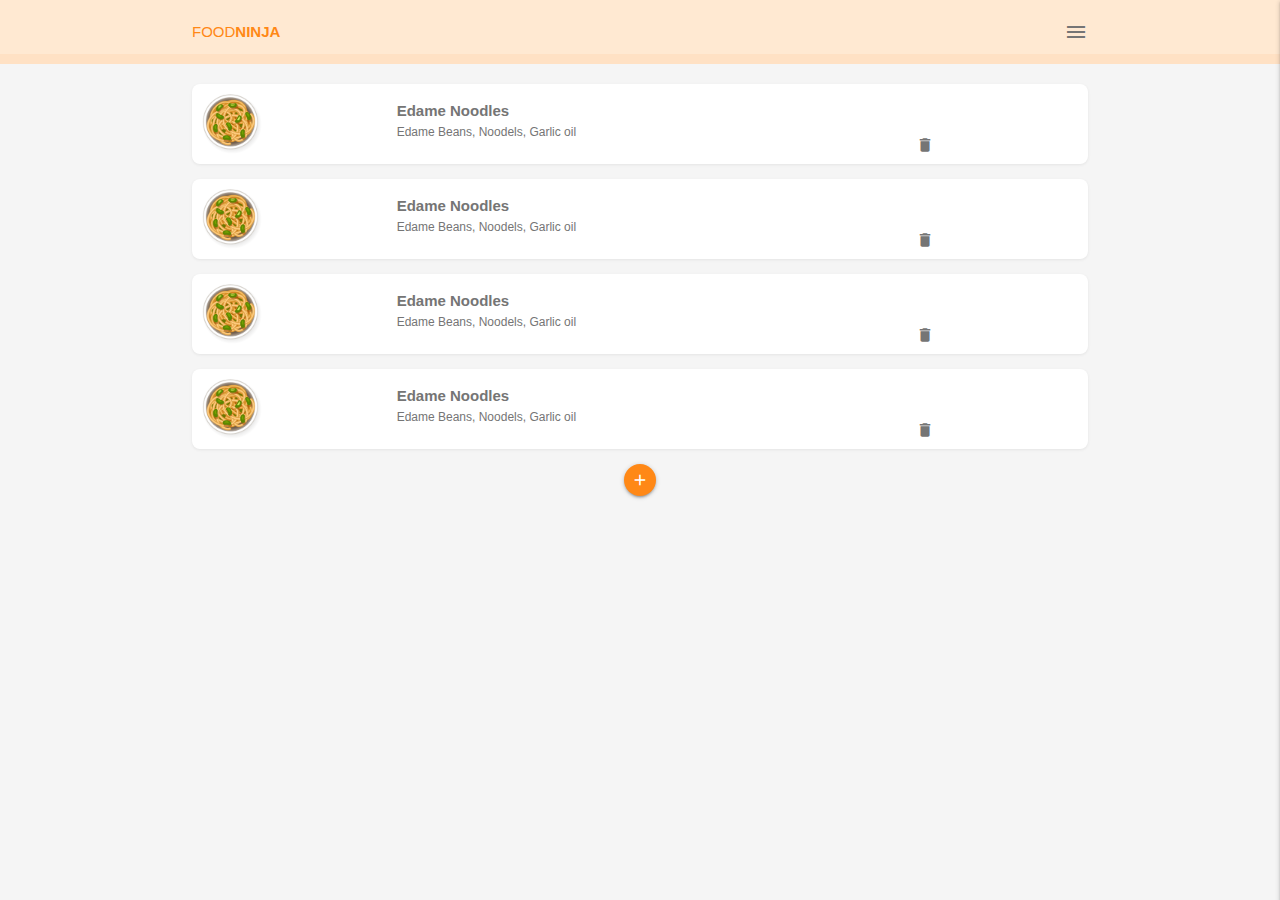
<file: index.html>
<html lang="en">
  <head>
    <meta charset="UTF-8" />
    <meta name="viewport" content="width=device-width, initial-scale=1.0" />
    <meta http-equiv="X-UA-Compatible" content="ie=edge" />
    <title>Food Ninja</title>
    <!-- materialize icons, css & js -->
    <link type="text/css" href="/css/materialize.min.css" rel="stylesheet" />
    <link
      href="https://fonts.googleapis.com/icon?family=Material+Icons"
      rel="stylesheet"
    />
    <link type="text/css" href="/css/styles.css" rel="stylesheet" />
    <link rel="manifest" href="/manifest.json" />
    <script type="text/javascript" src="/js/materialize.min.js"></script>

    <script src="/js/ui.js" defer></script>
  </head>
  <body class="grey lighten-4">
    <!-- top nav -->
    <nav class="z-depth-0 navContainer">
      <div class="nav-wrapper container">
        <a href="/">Food<span>Ninja</span></a>
        <span class="right grey-text text-darken-1">
          <i
            class="material-icons sidenav-trigger ham-menu"
            data-target="side-menu"
            >menu</i
          >
        </span>
      </div>
    </nav>

    <!-- side nav -->
    <ul id="side-menu" class="sidenav side-menu">
      <li><a class="subheader">FOODNINJA</a></li>
      <li><a href="/" class="waves-effect">Home</a></li>
      <li><a href="/pages/about.html" class="waves-effect">About</a></li>
      <li><div class="divider"></div></li>
      <li>
        <a href="/pages/contact.html" class="waves-effect">
          <i class="material-icons">mail_outline</i>Contact</a
        >
      </li>
    </ul>

    <!-- recipes -->
    <div class="recipes container grey-text text-darken-1">
      <div class="card-panel recipe white row">
        <img src="/img/dish.png" alt="recipe thumb" />
        <div class="recipe-details">
          <div class="recipe-title">Edame Noodles</div>
          <div class="recipe-ingredients">Edame Beans, Noodels, Garlic oil</div>
        </div>
        <div class="recipe-delete">
          <i class="material-icons">delete_outline</i>
        </div>
      </div>
      <div class="card-panel recipe white row">
        <img src="/img/dish.png" alt="recipe thumb" />
        <div class="recipe-details">
          <div class="recipe-title">Edame Noodles</div>
          <div class="recipe-ingredients">Edame Beans, Noodels, Garlic oil</div>
        </div>
        <div class="recipe-delete">
          <i class="material-icons">delete_outline</i>
        </div>
      </div>
      <div class="card-panel recipe white row">
        <img src="/img/dish.png" alt="recipe thumb" />
        <div class="recipe-details">
          <div class="recipe-title">Edame Noodles</div>
          <div class="recipe-ingredients">Edame Beans, Noodels, Garlic oil</div>
        </div>
        <div class="recipe-delete">
          <i class="material-icons">delete_outline</i>
        </div>
      </div>
      <div class="card-panel recipe white row">
        <img src="/img/dish.png" alt="recipe thumb" />
        <div class="recipe-details">
          <div class="recipe-title">Edame Noodles</div>
          <div class="recipe-ingredients">Edame Beans, Noodels, Garlic oil</div>
        </div>
        <div class="recipe-delete">
          <i class="material-icons">delete_outline</i>
        </div>
      </div>
    </div>

    <div class="center">
      <a
        class="btn-floating btn-small btn-large add-btn sidenav-trigger"
        data-target="side-form"
      >
        <i class="material-icons">add</i>
      </a>
    </div>

    <!-- add recipe side nav -->
    <div id="side-form" class="sidenav side-form">
      <form class="add-recipe container section">
        <h6>New Recipe</h6>
        <div class="divider"></div>
        <div class="input-field">
          <input
            placeholder="e.g. Ninja soup"
            id="title"
            type="text"
            class="validate"
          />
          <label for="title">Recipe Title</label>
        </div>
        <div class="input-field">
          <input
            placeholder="e.g. Tofu, mushroom, garlic"
            id="ingredients"
            type="text"
            class="validate"
          />
          <label for="ingredients">Ingredients</label>
        </div>
        <div class="input-field center">
          <button class="btn-small">Add</button>
        </div>
      </form>
    </div>
  </body>
</html>
</file>
<file: css/styles.css>
/* colours */
:root {
  --primary: #ffe9d2;
  --secondary: #ffe1c4;
  --title: #ff8816;
}

/* layout styles */
.ham-menu {
  cursor: pointer;
}
.navContainer {
  background: var(--primary);
  border-bottom: 10px solid var(--secondary);
}
.navContainer a {
  text-transform: uppercase;
  color: var(--title);
  cursor: pointer;
}
.navContainer a span {
  font-weight: bold;
}
.navContainer .sidenav-trigger {
  margin: 0;
}

/* recipe styles */
.recipes {
  margin-top: 20px;
}
.card-panel.recipe {
  border-radius: 8px;
  padding: 10px;
  box-shadow: 0px 1px 3px rgba(90, 90, 90, 0.1);
  display: grid;
  grid-template-columns: 2fr 6fr 1fr;
  grid-template-areas: "image details delete";
  position: relative;
}
.recipe img {
  grid-area: image;
  max-width: 60px;
}
.recipe-details {
  grid-area: details;
  margin-top: 6px;
}
.recipe-delete {
  grid-area: delete;
  position: absolute;
  bottom: 0px;
  right: 0px;
}
.recipe-delete i {
  font-size: 18px;
}
.recipe-title {
  font-weight: bold;
}
.recipe-ingredients {
  font-size: 0.8em;
}

/* form-styles */
.add-btn {
  background: var(--title) !important;
}
input {
  box-shadow: none !important;
  -webkit-box-shadow: none !important;
}
.side-form button {
  background: var(--title);
  box-shadow: 1px 1px 3px rgba(90, 90, 90, 0.2);
}
form .input-field {
  margin-top: 30px;
}
</file>
